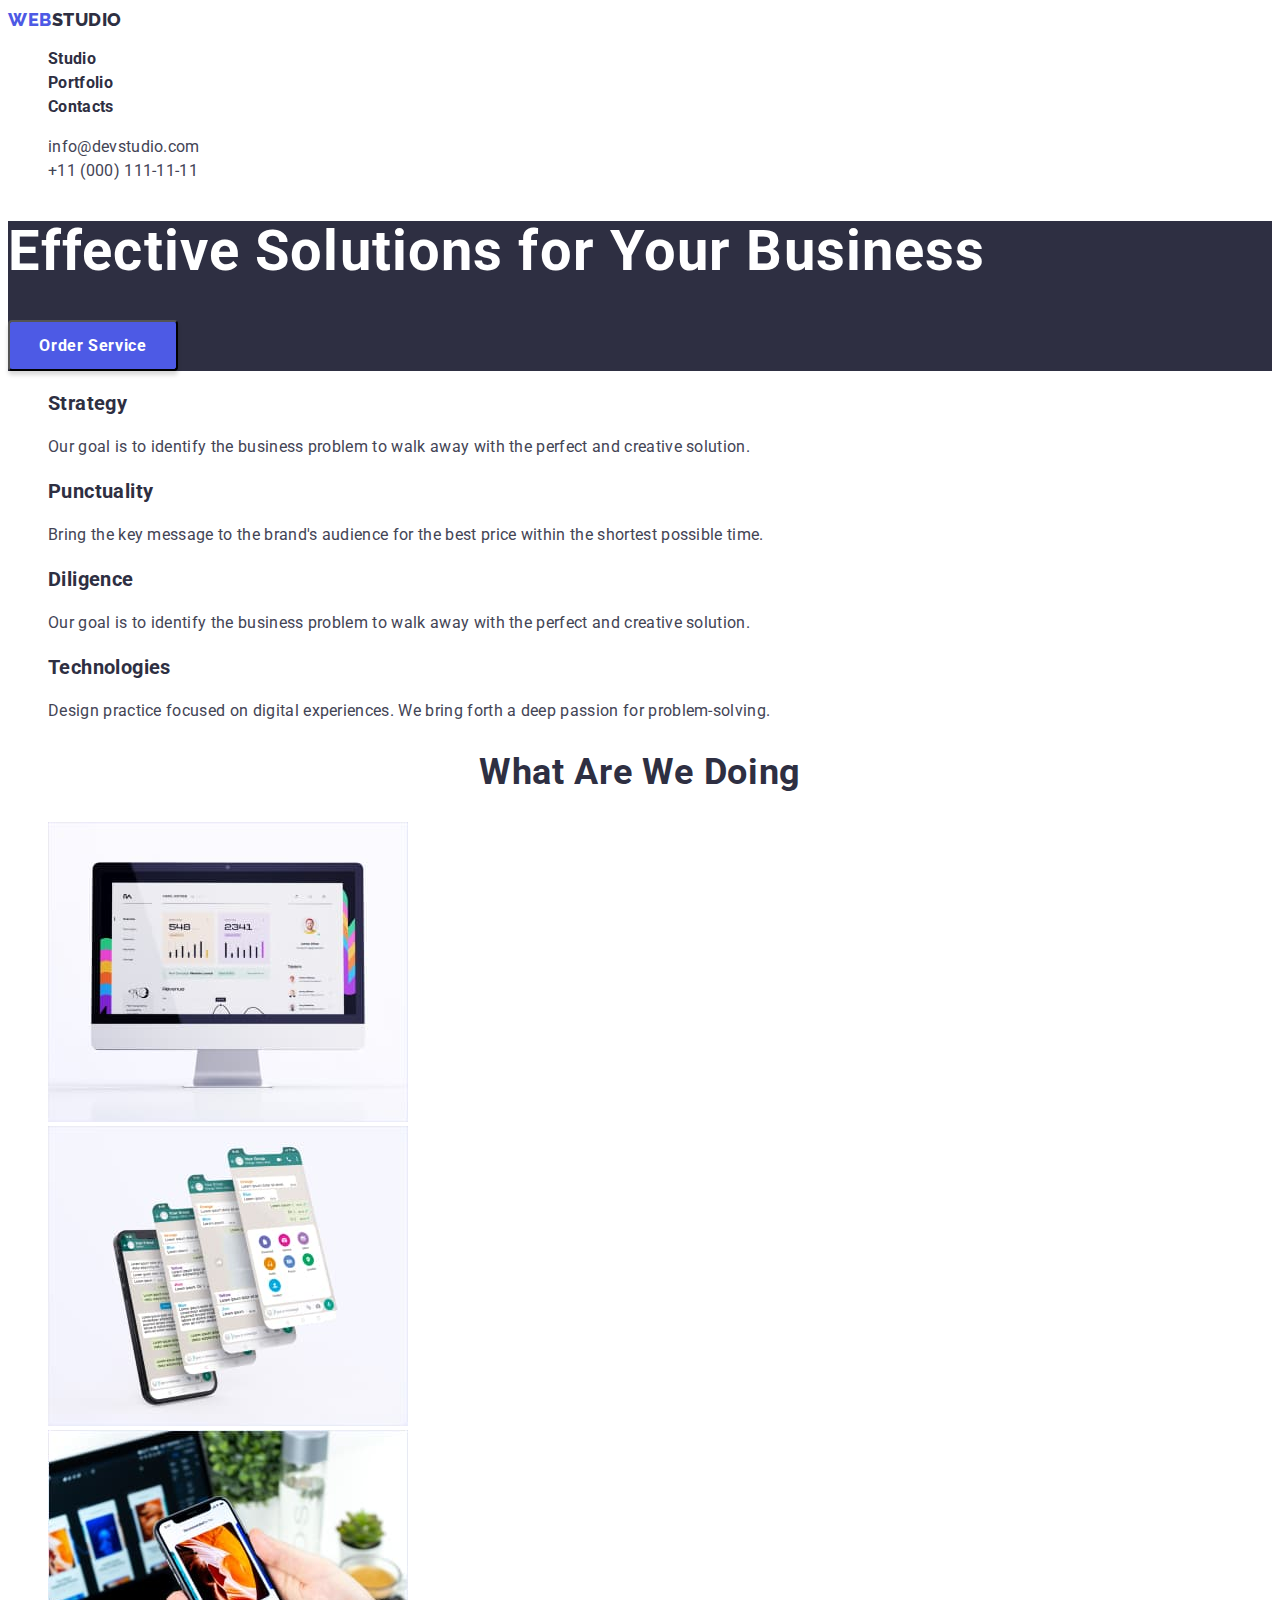
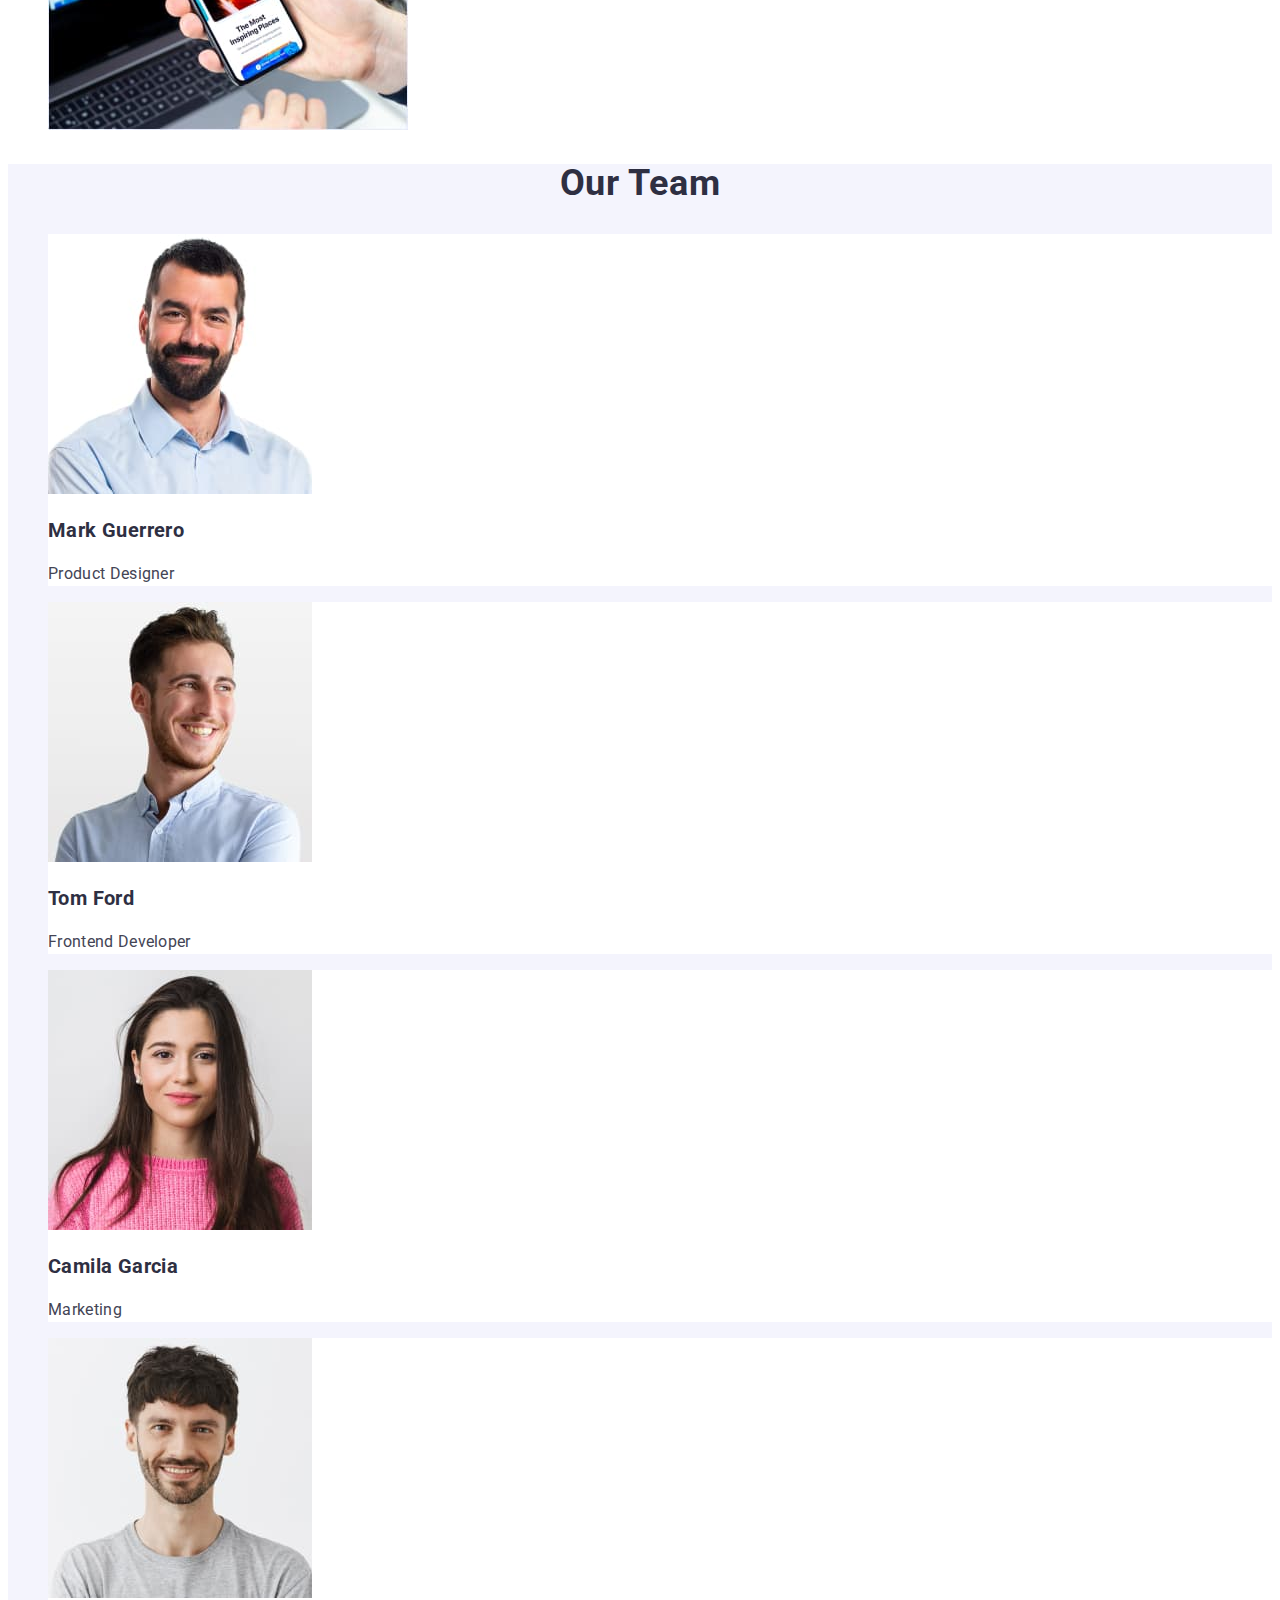
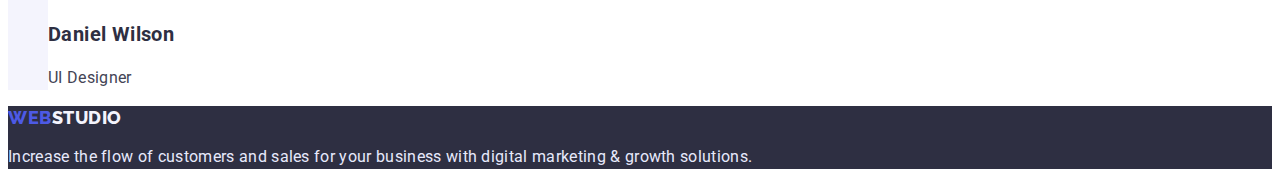
<file: index.html>
<!DOCTYPE html>
<html lang="en">
<head>
    <meta charset="UTF-8">
    <meta http-equiv="X-UA-Compatible" content="IE=edge">
    <meta name="viewport" content="width=device-width, initial-scale=1.0">
    <title>Document</title>
    <link rel="preconnect" href="https://fonts.googleapis.com">
    <link rel="preconnect" href="https://fonts.gstatic.com" crossorigin>
    <link href="https://fonts.googleapis.com/css2?family=Raleway:wght@800&family=Roboto:wght@400;500;700&display=swap" rel="stylesheet">
        <link rel="stylesheet" href="./css/styles.css">
</head>
<body>
    <header>
        <nav class="">
            <a href="logo-web" class="logo-web link">Web<span class="studio">Studio</span></a>
            
            <ul>
            <li class="menu list"><a href="./index.html" class="menu link">Studio</a></li>
            <li class="menu list"><a href="./portfolio.html" class="menu link">Portfolio</a></li>
            <li class="menu list"><a href="#" class="menu link">Contacts</a></li>
            </ul>
            </nav>
    
            <ul>
                <li class="contact list"><a class="contact link" href="mailto:info@devstudio.com">info@devstudio.com</a></li>
                <li class="contact list"><a class="contact link" href="tel:+110001111111">+11 (000) 111-11-11</a></li>
            </ul>
    
    </header>
<main>

    <section class="hero">
        <h1 >Effective Solutions for Your Business</h1>
        <button class="button-studio" type="button">Order Service</button>
    </section>

<section> 


   <ul>
     <li class="list"><h3>Strategy</h3>
         <p>Our goal is to identify the business
        problem to walk away with the perfect and creative solution.</p>
     </li>

     <li class="list"><h3>Punctuality</h3>
         <p>Bring the key message to the brand's audience for the best price within the shortest possible time. </p>
     </li>

     <li class="list"><h3>Diligence</h3>
         <p>Our goal is to identify the business
                problem to walk away with the perfect and creative solution. </p>
     </li>
           
     <li class="list"><h3>Technologies</h3>
         <p>Design practice focused on digital experiences. We bring forth a deep passion for problem-solving.</p>
      </li>
   </ul>

</section>

<section class="section2">

 <h2>What are we doing</h2>
 <ul>
    <li class="list"><img src="./images/img1.jpg" alt="img1" width="360"></li>
    <li class="list"><img src="./images/img2.jpg" alt="img2" width="360"></li>
    <li class="list"><img src="./images/img3.jpg" alt="img3" width="360"></li>
 </ul>
</section>

<section class="section3">
    <h2>Our Team</h2>
    <ul>
        <li class="our-team list">
            <img src="./images/img4.jpg" alt="Mark Guerrero" width="264">
            <h3>Mark Guerrero</h3>
            <p>Product Designer</p>
        </li>
   
        <li class="our-team list">
            <img src="./images/img5.jpg" alt="Tom Ford" width="264">
            <h3>Tom Ford</h3>
            <p>Frontend Developer</p>
        </li>
   
        <li class="our-team list">
            <img src="./images/img6.jpg" alt="Camila Garcia" width="264">
            <h3>Camila Garcia</h3>
            <p>Marketing</p>
        </li>
              
        <li class="our-team list">
            <img src="./images/img7.jpg" alt="Daniel Wilson" width="264">
            <h3>Daniel Wilson</h3>
            <p>UI Designer</p>
         </li>
      </ul>

</section>

</main>

<footer>

    
        <a href="logo-web" class="logo-web link">Web<span class="studio-footer">Studio</span></a>
        <p class="footer">Increase the flow of customers and sales for your business with digital marketing & growth solutions.</p>
   
</footer>

</body>
</html>
</file>
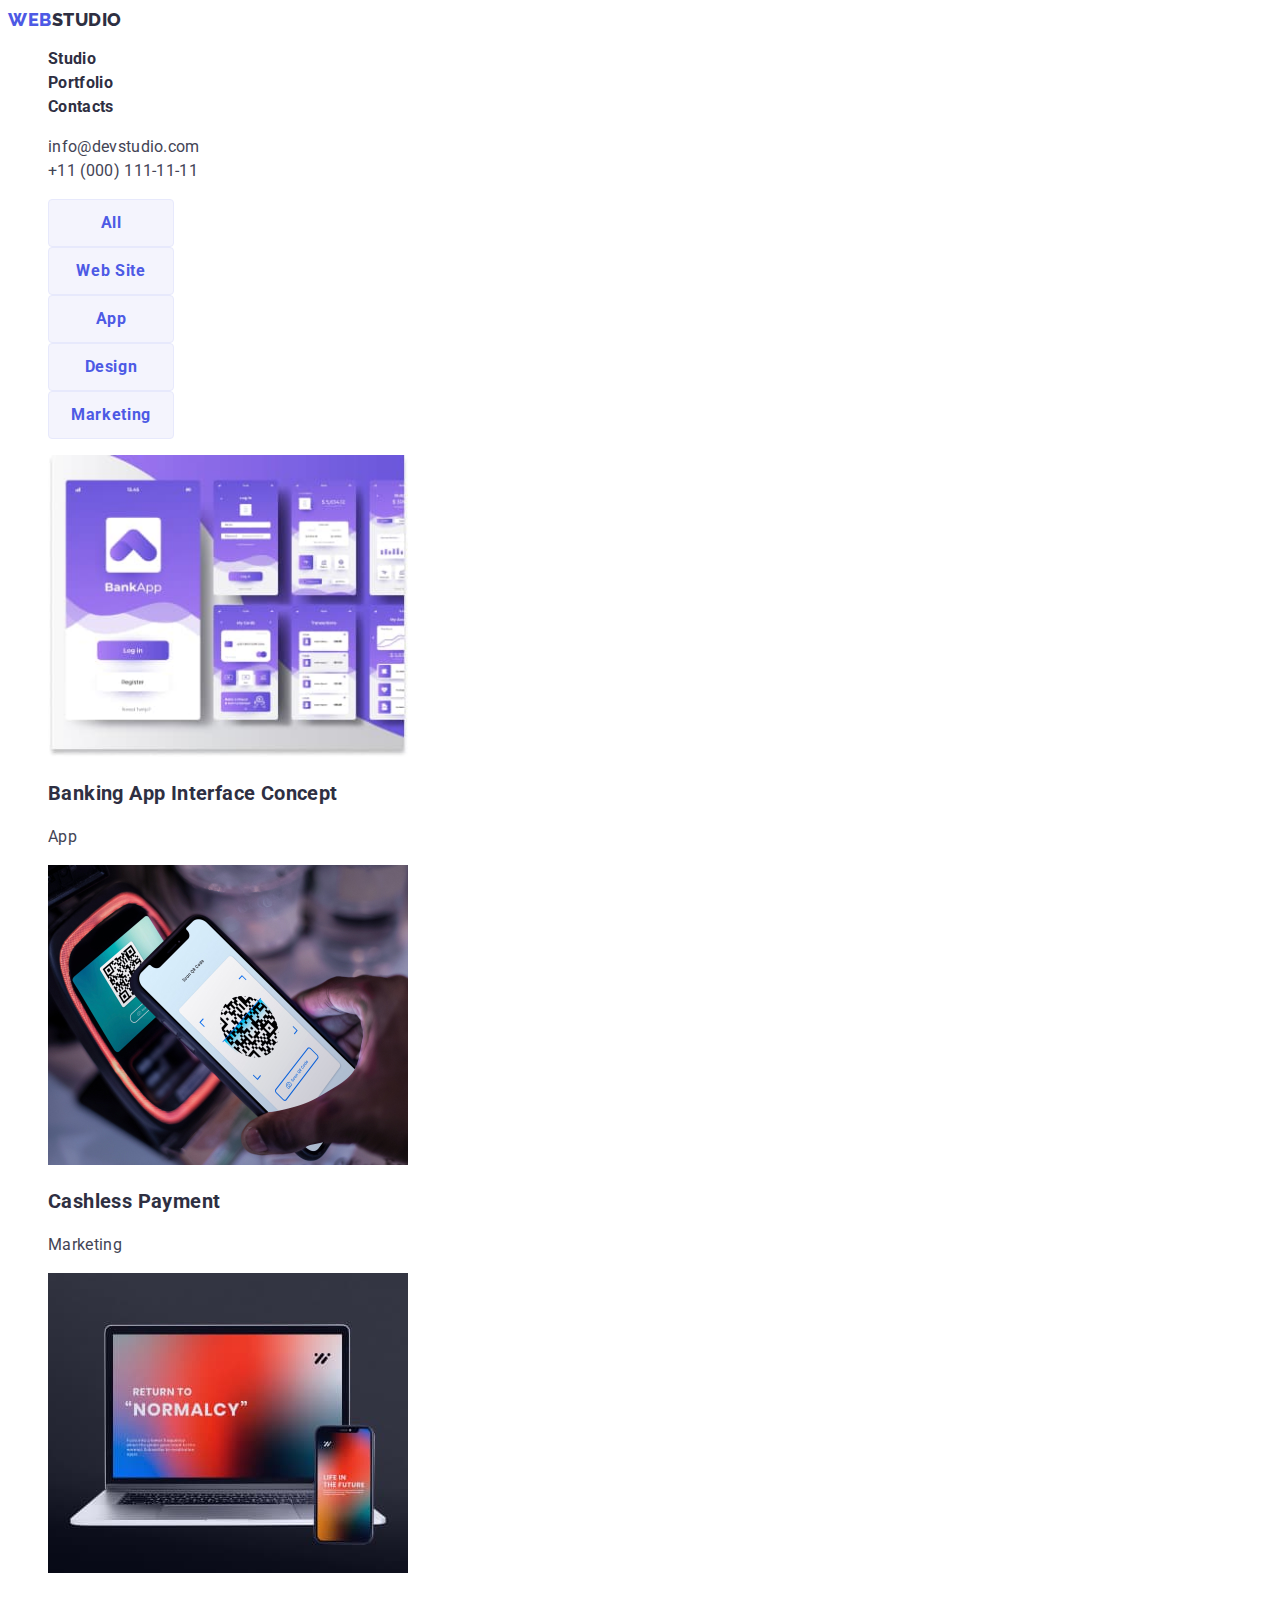
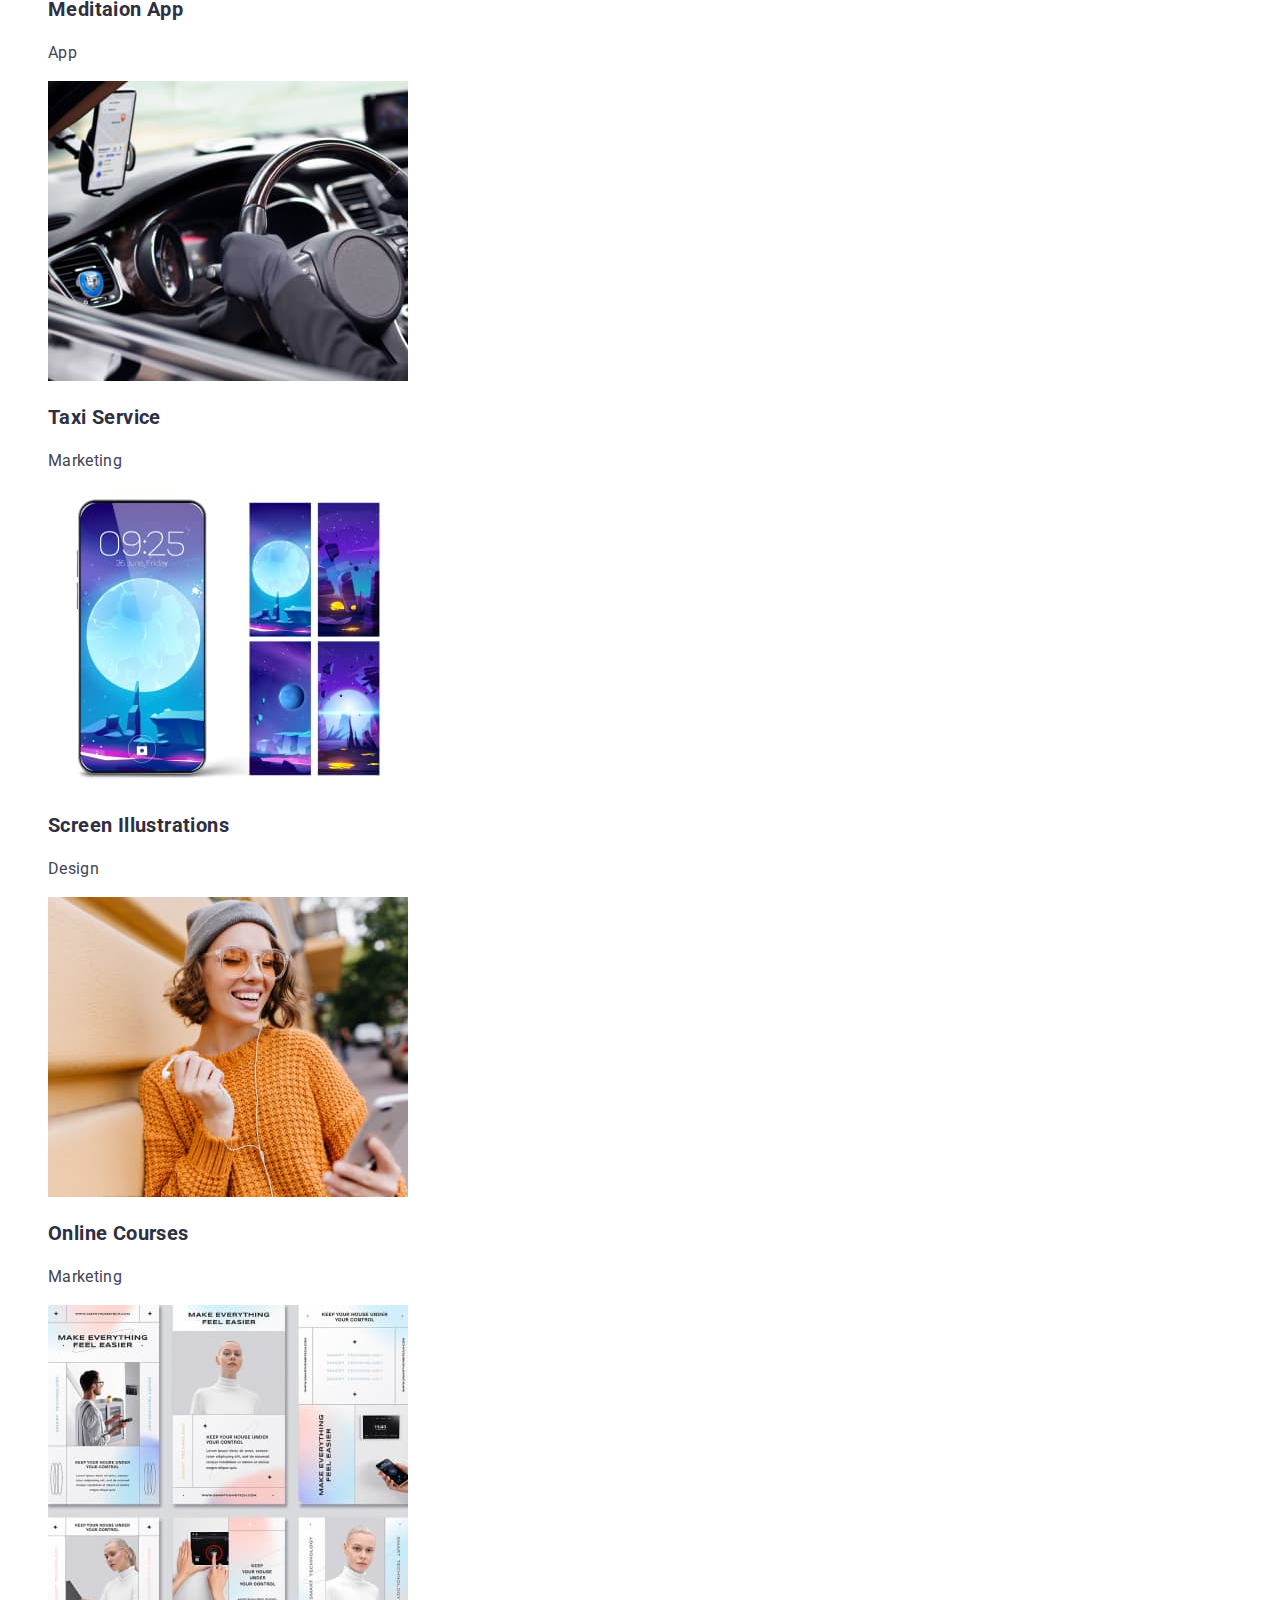
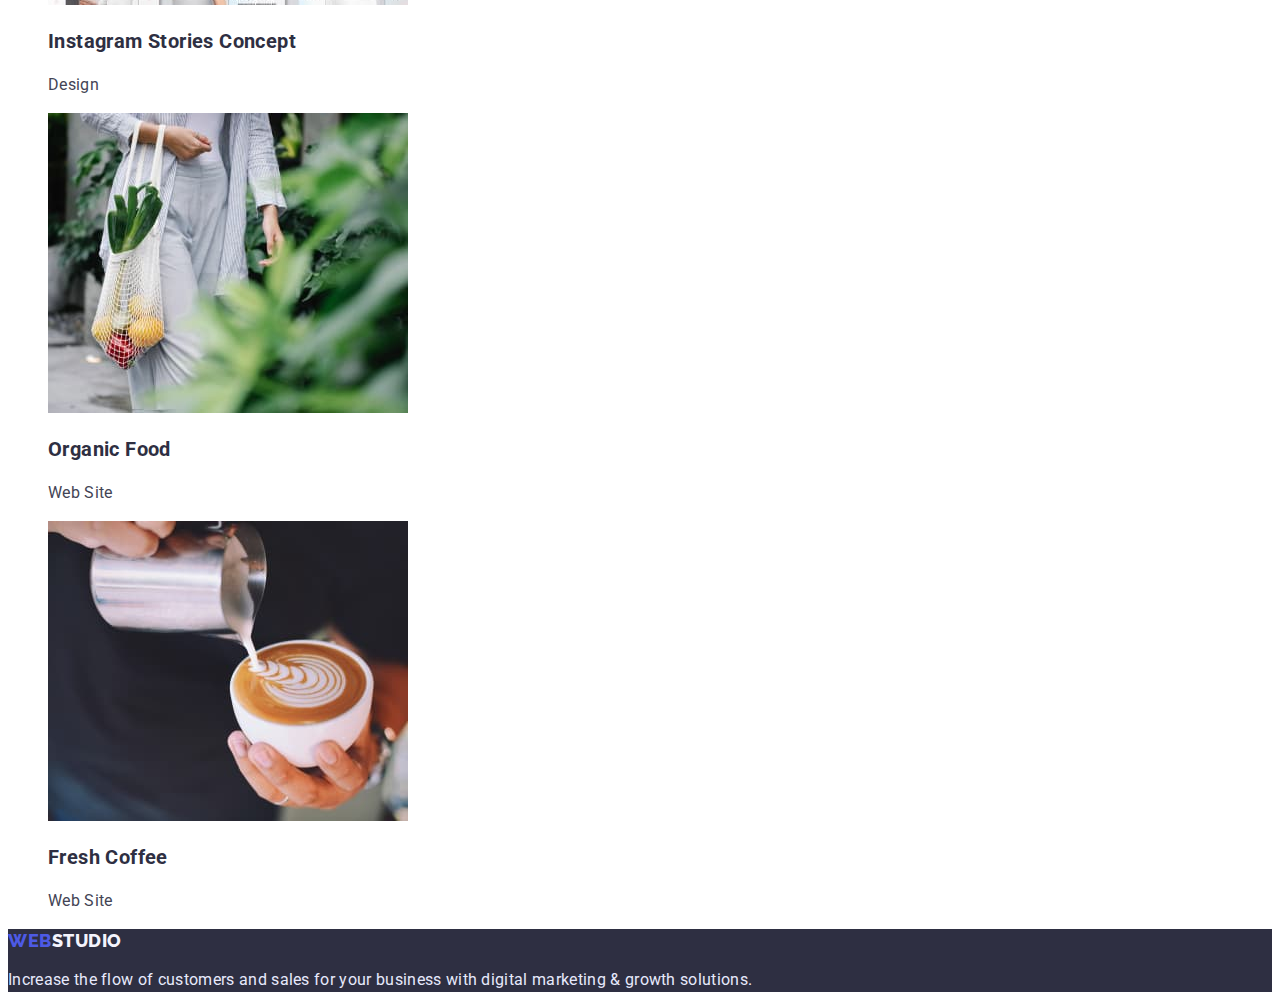
<file: portfolio.html>
<!DOCTYPE html>
<html lang="en">
<head>
    <meta charset="UTF-8">
    <meta http-equiv="X-UA-Compatible" content="IE=edge">
    <meta name="viewport" content="width=device-width, initial-scale=1.0">
    <title>Document</title>
    <link rel="preconnect" href="https://fonts.googleapis.com">
<link rel="preconnect" href="https://fonts.gstatic.com" crossorigin>
<link href="https://fonts.googleapis.com/css2?family=Raleway:wght@800&family=Roboto:wght@400;500;700&display=swap" rel="stylesheet">
    <link rel="stylesheet" href="./css/styles.css">
</head>
<body>
    <header>
        <nav class="">
            <a href="logo-web" class="logo-web link">Web<span class="studio">Studio</span></a>
            
            <ul>
            <li class="menu list"><a href="./index.html" class="menu link">Studio</a></li>
            <li class="menu list"><a href="./portfolio.html" class="menu link">Portfolio</a></li>
            <li class="menu list"><a href="#" class="menu link">Contacts</a></li>
            </ul>
            </nav>
    
            <ul>
                <li class="contact list"><a class="contact link" href="mailto:info@devstudio.com">info@devstudio.com</a></li>
                <li class="contact list"><a class="contact link" href="tel:+110001111111">+11 (000) 111-11-11</a></li>
            </ul>
    
    </header>
<main>

<section class="section2">
    
    <ul>
        <li class="menu-portfolio list"><button type="button" class="portfolio-button">All</button></li>
        <li class="menu-portfolio list"><button type="button" class="portfolio-button">Web Site</button></li>
        <li class="menu-portfolio list"><button type="button" class="portfolio-button">App</button></li>
        <li class="menu-portfolio list"><button type="button" class="portfolio-button">Design</button></li>
        <li class="menu-portfolio list"><button type="button" class="portfolio-button">Marketing</button></li>
    </ul>
    
    <ul>
        <li class="list">
            <img src="./images/img8.jpg" alt="Banking App Interface Concept" width="360">
            <h3>Banking App Interface Concept</h3>
            <p>App</p>
        </li>
   
        <li class="list">
            <img src="./images/img9.jpg" alt="Cashless Payment" width="360">
            <h3>Cashless Payment</h3>
            <p>Marketing</p>
        </li>
   
        <li class="list">
            <img src="./images/img10.jpg" alt="Meditaion App" width="360">
            <h3>Meditaion App</h3>
            <p>App</p>
        </li>
              
        <li class="list">
            <img src="./images/img11.jpg" alt="Taxi Service" width="360">
            <h3>Taxi Service</h3>
            <p>Marketing</p>
         </li>

         <li class="list">
            <img src="./images/img12.jpg" alt="Screen Illustrations" width="360">
            <h3>Screen Illustrations</h3>
            <p>Design</p>
         </li>

         <li class="list">
            <img src="./images/img13.jpg" alt="Online Courses" width="360">
            <h3>Online Courses</h3>
            <p>Marketing</p>
         </li>

         <li class="list">
            <img src="./images/img14.jpg" alt="Instagram Stories Concept" width="360">
            <h3>Instagram Stories Concept</h3>
            <p>Design</p>
         </li>

         <li class="list">
            <img src="./images/img15.jpg" alt="Organic Food" width="360">
            <h3>Organic Food</h3>
            <p>Web Site</p>
         </li>

         <li class="list">
            <img src="./images/img16.jpg" alt="Fresh Coffee" width="360">
            <h3>Fresh Coffee</h3>
            <p>Web Site</p>
         </li>
      </ul>

</section>

</main>

<footer>

    <a href="logo-web" class="logo-web link">Web<span class="studio-footer">Studio</span></a>
    <p class="footer">Increase the flow of customers and sales for your business with digital marketing & growth solutions.</p>

   
</footer>

</body>
</html>
</file>
<file: css/styles.css>
:root {
    --brand-color: #2E2F42;
    --brand-second-color: #434455;
    --brend-background: #FFFFFF;
    --button-background: #4D5AE5;
    --button-color: #404BBF;
    --section-background: #F4F4FD;
    --footer-color: #E7E9FC;
  }

/* Top Line */
.list {
 list-style: none;
}

.link {
text-decoration: none;
}

header {
background: var(--brend-background);
}

/* Logo */

.logo-web {
font-family: 'Raleway', sans-serif;
font-weight: 800;
font-size: 18px;
line-height: 1.3;
align-items: center;
letter-spacing: 0.03em;
color: var(--button-background);
text-transform: uppercase;
}


.studio {
color: var(--brand-color);
align-items: center;
letter-spacing: 0.03em;
text-transform: uppercase;

}

.menu {
 font-family: 'Roboto', sans-serif;
 font-weight: 700;
 font-size: 16px;
 line-height: 1.5;
 letter-spacing: 0.02em;
 color: var(--brand-color) ;  

}

.menu:hover,
.menu:focus,
.contact:hover,
.contact:focus {
 color: var(--button-background);
}


.contact {
 font-family: 'Roboto', sans-serif;
 font-weight: 400;
 font-size: 16px;
 line-height: 1.5;
 letter-spacing: 0.02em;
 color: var(--brand-second-color) ;
}

.button {
width: 170px;
height: 51px;
left: 20px;
top: 20px;
background: var(--button-background) ;
box-shadow: 0px 4px 4px rgba(0, 0, 0, 0.15);
border-radius: 4px;
cursor: pointer;

}

.button-studio {
width: 170px;
height: 51px;
left: 20px;
top: 20px;
background: var(--button-background) ;
box-shadow: 0px 4px 4px rgba(0, 0, 0, 0.15);
border-radius: 4px;
cursor: pointer;
font-family: 'Roboto', sans-serif;
font-weight: 700;
font-size: 16px;
line-height: 1.2;
align-items: center;
letter-spacing: 0.04em;
color: var(--brend-background);
cursor: pointer;

}

.button:hover,
.button-studio:hover {
background: var(--button-background) ;
}

.button:focus,
.button-studio:hover {
 background: var(--button-color);
}

/* hero */
.hero {
 background: var(--brand-color) ;
}

/* section */

h1 {
 font-family: 'Roboto', sans-serif;
 font-weight: 700;
 font-size: 56px;
 line-height: 1.1;
 letter-spacing: 0.02em;

color: var(--brend-background);
}

h2 {
font-family: 'Roboto', sans-serif;
font-weight: 700;
font-size: 36px;
line-height: 1.1;
text-align: center;
letter-spacing: 0.02em;
text-transform: capitalize;
color: var(--brand-color) ;

   }


h3 {
 font-family: 'Roboto', sans-serif;
 font-weight: 700;
 font-size: 20px;
 line-height: 1.2;
 letter-spacing: 0.02em;
 color: var(--brand-color) ;
}

h4 {
 font-family: 'Roboto', sans-serif;
 font-weight: 400;
 font-size: 16px;
 line-height: 1.5;
 letter-spacing: 0.02em;
 color: var(--brand-second-color) ;
  }

p {
 font-family: 'Roboto', sans-serif;
 font-weight: 400;
 font-size: 16px;
 line-height: 1.5;
 letter-spacing: 0.02em;
 color: var(--brand-second-color) ;
}

.section2 {
background: var(--brend-background) ;
}

.section3 {
background: var(--section-background);
}

.our-team {
background: var(--brend-background);
}

/* footer */
footer {
background: var(--brand-color) ;
}


.footer {
 font-family: 'Roboto', sans-serif;
 font-weight: 400;
 font-size: 16px;
 line-height: 1.5;
 letter-spacing: 0.02em;
 color: var(--footer-color);

}

.studio-footer {
color: var(--section-background);
text-transform: uppercase;
}

/* portfolio-button */

.portfolio-button {
background: var(--section-background);
border: 1px solid var(--footer-color);
border-radius: 4px;
font-family: 'Roboto', sans-serif;
font-weight: 700;
font-size: 16px;
line-height: 1.5;
padding: 8px 16px;
width: 126px;
height: 48px;
align-items: center;
text-align: center;
letter-spacing: 0.04em;
color: var(--button-background) ;
cursor: pointer;

}


.menu-portfolio :hover,
.menu-portfolio :focus {
background: var(--button-background) ;
border-radius: 4px;
align-items: center;
text-align: center;
letter-spacing: 0.04em;
color: var(--brend-background);
 }
</file>
